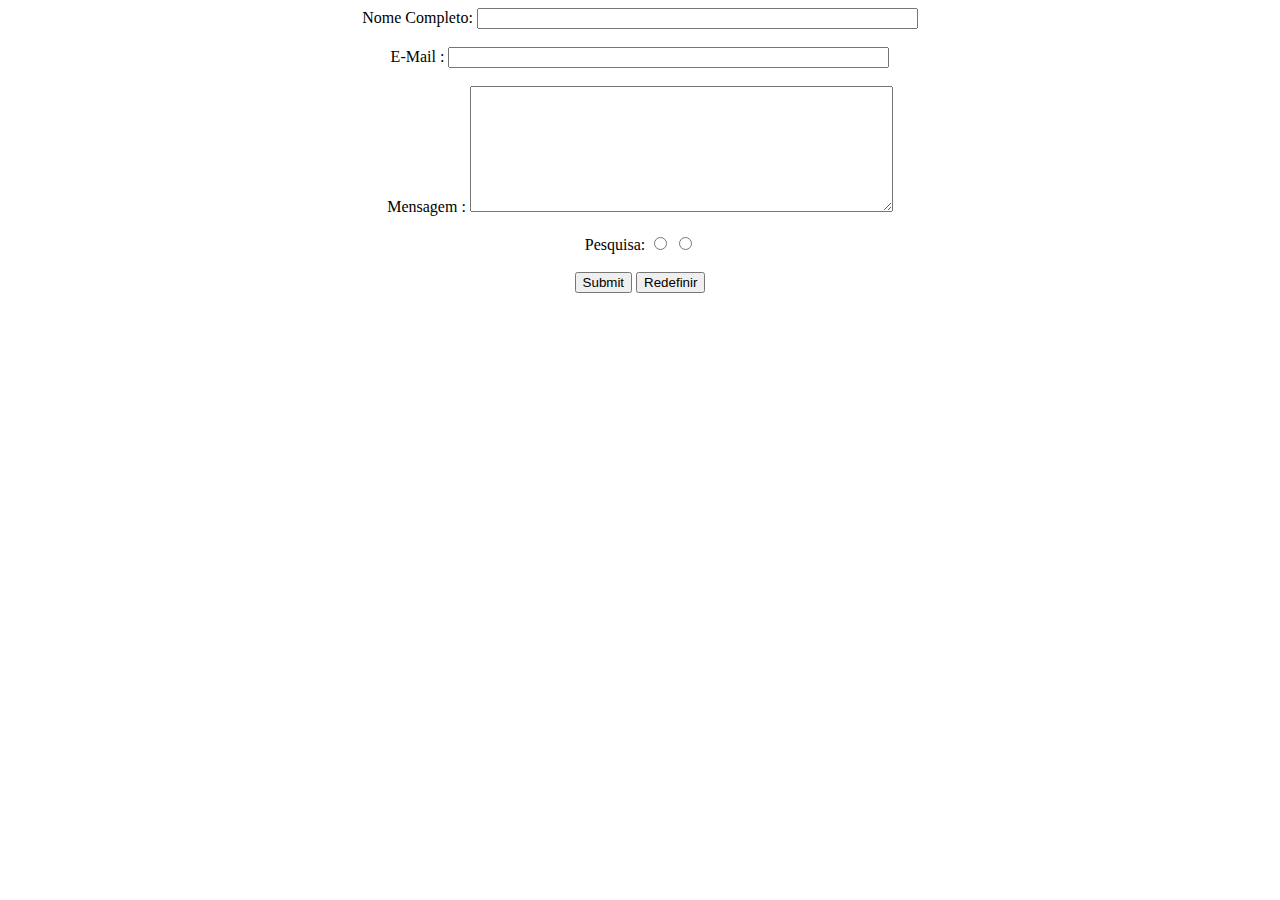
<file: Atividade14/index.html>
<!DOCTYPE html>
<html lang="en">

<head>
    <meta charset="UTF-8">
    <meta name="viewport" content="width=device-width, initial-scale=1.0">
    <meta http-equiv="X-UA-Compatible" content="ie=edge">
    <title>Document</title>
</head>

<body>

    <script>
        function validarDados() {

            // usando a posicao no formulario
            if (document.forms.formulario1.elements[0].value == "" || document.forms.formulario1.elements[0].length < 10) {
                alert("Preencha campo NOME corretamente!");
                document.forms.formulario1.elements[0].focus();
                return false;
            };

            // usando o nome no formulario
            if (document.forms.formulario1.elements["idEmail"].value == "" || document.forms.formulario1.elements["idEmail"].value.indexOf('@') == -1 || document.forms.formulario1.elements["idEmail"].value.indexOf('.') == -1) {
                alert("Preencha campo E-MAIL corretamente!");
                document.forms.formulario1.elements.idEmail.focus();
                return false;
            }

            //usando o nome no formulario  de maneira direta
            if (document.forms.formulario1.elements.idMensagem.value == "" || document.forms.formulario1.elements.idMensagem.value.length < 20) {
                alert("É necessario preencher o campo MENSAGEM com mais de 50 caracteres!");
                document.getElementById("idMensagem").focus();
                return false;
            }

            if(document.forms.formulario1.pesquisa[0].checked == true){
                alert("Que bom que você voltou a visitar esta página!")
            } else if (document.forms.formulario1.pesquisa[1].checked == true){
                alert("Volte sempre à está página")
            } else {
                alert("Escolha uma opção!")
                return false
            }
               

            return true;
        }
    </script>


    <form action="teste" method="POST" name="formulario1" id="formulario1" onsubmit="return validarDados();">

        <div id="principal" width=200 heigth=200 align=center>
            Nome Completo:
            <input name="idNome" type="text" id="idNome" size="52" maxlength="150">
            <br>
            <br> E-Mail :
            <input name="idEmail" type="email" id="idEmail" size="52" maxlength="150">
            <br>
            <br> Mensagem :
            <textarea name="idMensagem" cols="50" rows="8" id="idMensagem" value="" input></textarea>
            <br>
            <br>

            <div id="pesquisa">
                Pesquisa:
                <input name="pesquisa" type="radio" value="S">
                <input name="pesquisa" type="radio" value="N">
                <br>
            </div>

            <br>
            <input name="Submit" type="submit" form="formulario1" value="Submit">
            <input name="Reset" type="reset" form="formulario1" value="Redefinir">
        </div>
    </form>
</body>

</html>
</file>
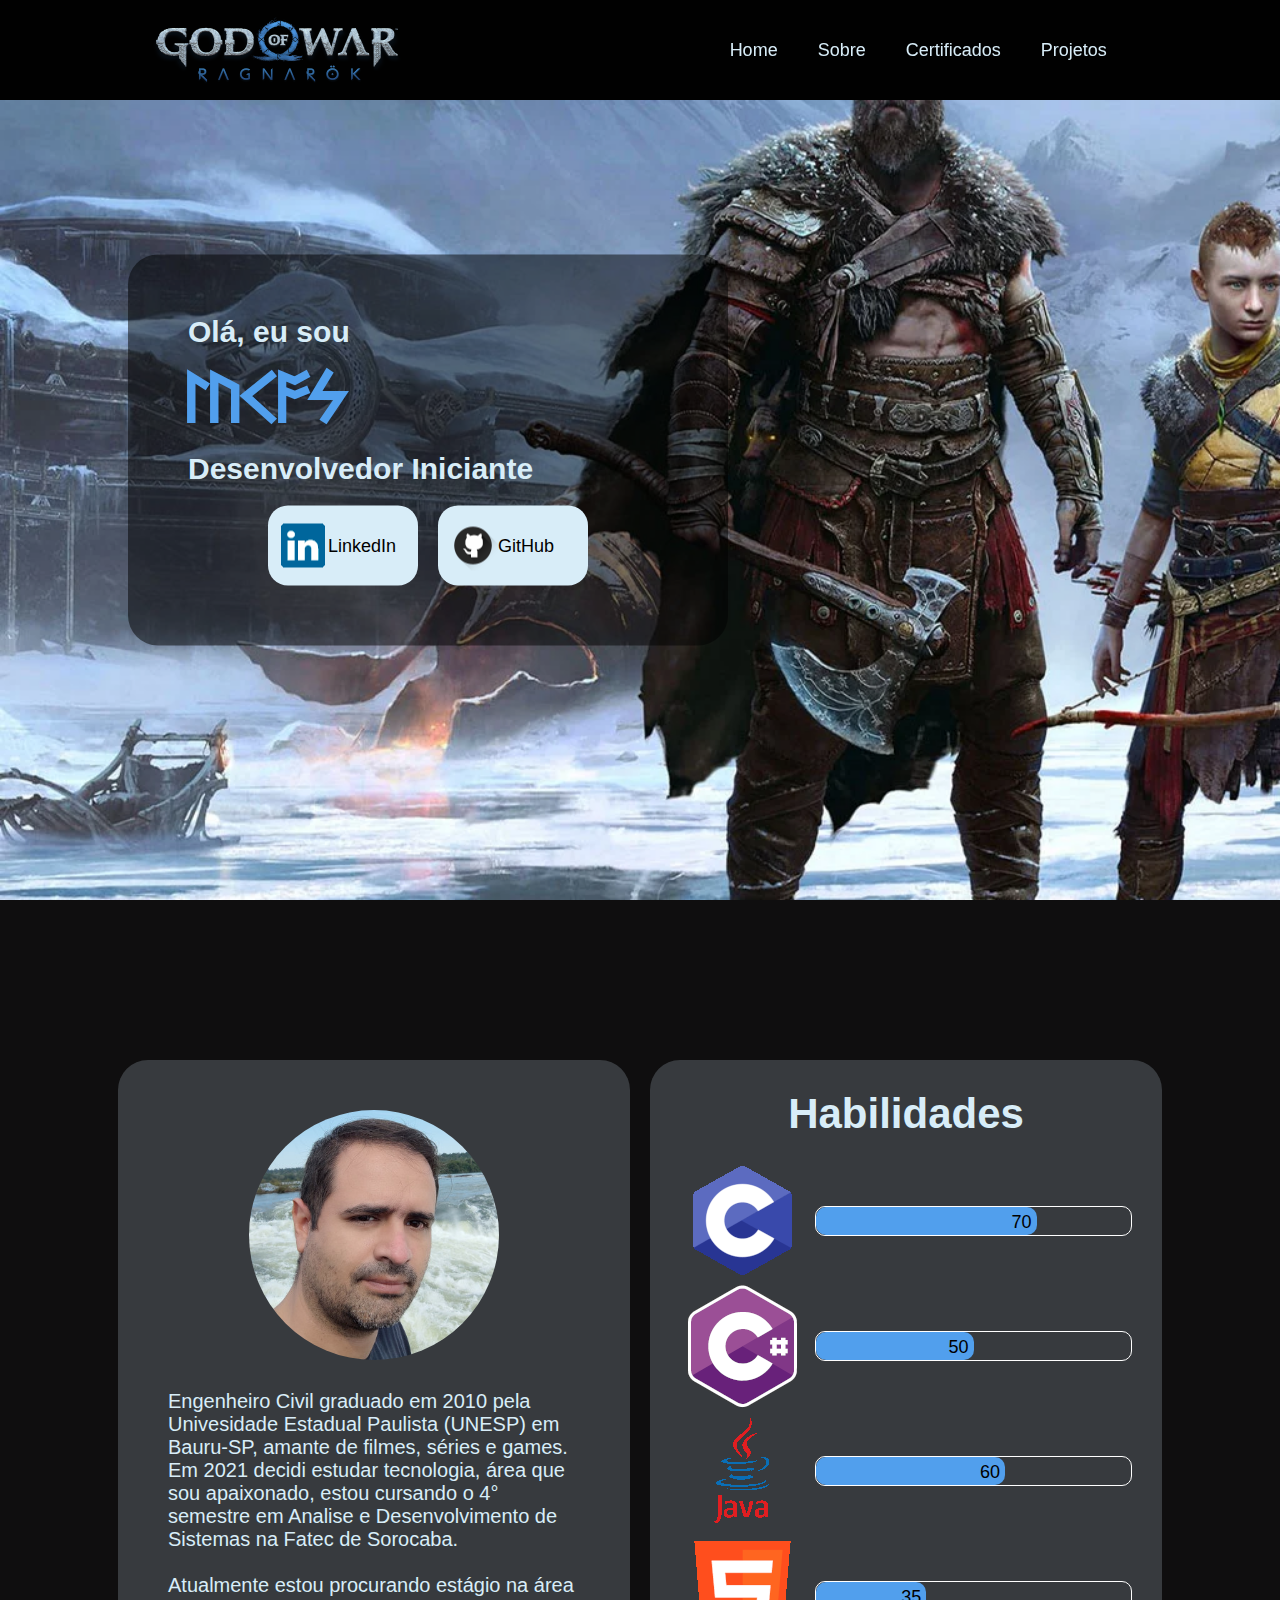
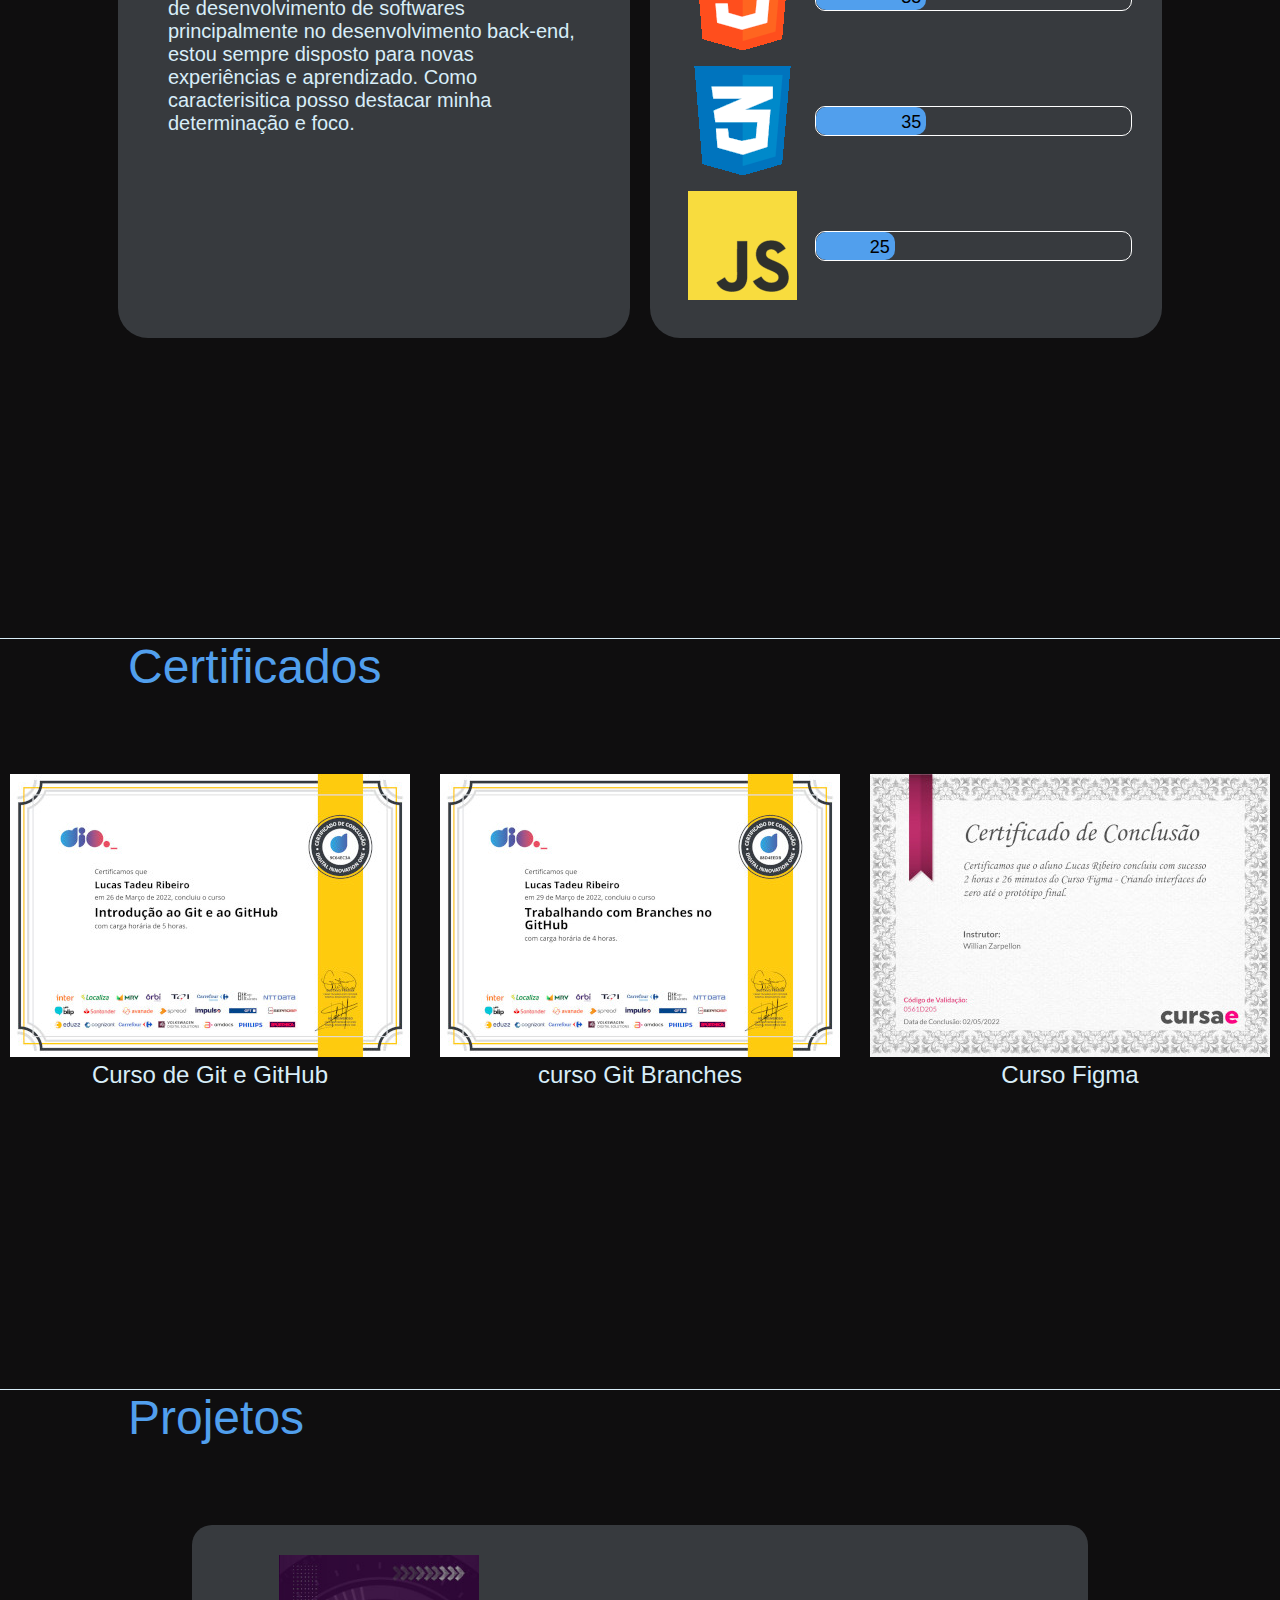
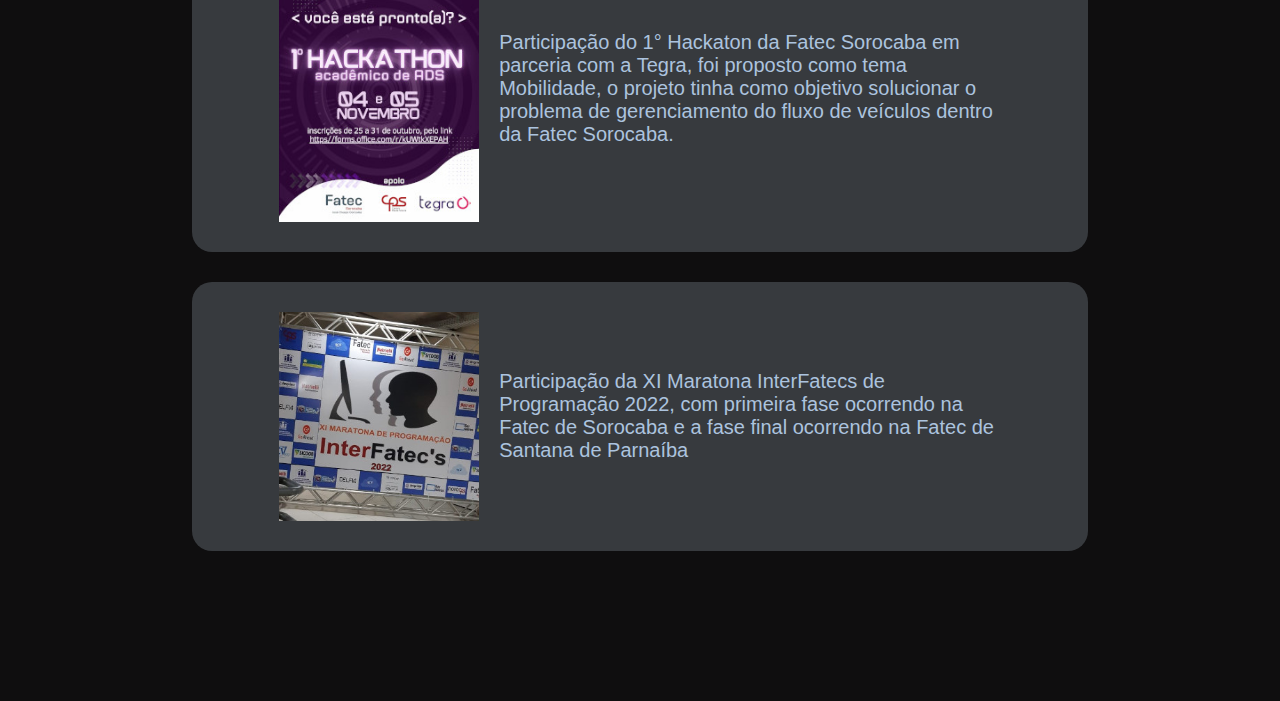
<file: Portifolio/index.html>
<!DOCTYPE html>
<html lang="pt-br">
<head>
    <meta charset="UTF-8">
    <meta name="viewport" content="width=device-width, initial-scale=1.0">
    <title>Lucas Tadeu Ribeiro</title>
    <link rel="stylesheet" href="./style.css">
    <script src="script.js" defer></script>
</head>
<body><a name="home"></a>
    <header class="cabecalho">
        <img src="./img/Logo.png" alt="logo">
        <div class="menu">
            <a class="menu-item" href="#home">Home</a>
            <a class="menu-item" href="#sobre" onclick="carregarBarra()">Sobre</a>
            <a class="menu-item" href="#certificados">Certificados</a>
            <a class="menu-item" href="#projetos">Projetos</a>
        </div>
    </header>
    <main class="principal">
        <section class="inicio">
            <div class="container">
                <h2 class=texto1>Olá, eu sou</h1>
                <h1>LUCAS</h1>
                <h2>Desenvolvedor Iniciante</h2>
                <div class="menu-botoes">
                    <button id="btnLinkedIn" class="botao"><img src="img/LinkedIn.png"></img>LinkedIn</button>
                    <button id="btnGitHub" class="botao"><img src="img/GitHub.png"></img>GitHub</button>
                </div>
            </div>
        </section>
        <a name="sobre"></a>
        <section class="sobre">
            <div class="perfil">
                <div class="foto"></div>
                <p>Engenheiro Civil graduado em 2010 pela Univesidade Estadual Paulista (UNESP) em Bauru-SP, amante de filmes, séries e games.
                    Em 2021 decidi estudar tecnologia, área que sou apaixonado, estou cursando
                    o 4° semestre em Analise e Desenvolvimento de Sistemas na Fatec de Sorocaba.<br><br>
                    Atualmente estou procurando estágio na área de desenvolvimento de softwares principalmente no desenvolvimento back-end, 
                    estou sempre disposto para novas experiências e aprendizado. Como caracterisitica posso destacar minha determinação e foco.</p>
            </div>
            <div class="habilidades">
                <h2>Habilidades</h2>
                <div class="barra-habilidade">
                    <img src="./img/logoC.png" alt="">
                    <div class="barra">
                        <div id="v1" class="valor">70</div>
                    </div>
                </div>
                <div class="barra-habilidade">
                    <img src="./img/logoCS.png" alt="">
                    <div class="barra">
                        <div id="v2" class="valor">50</div>
                    </div>
                </div>
                <div class="barra-habilidade">
                    <img src="./img/logoJava.png" alt="">
                    <div class="barra">
                        <div id="v3" class="valor">60</div>
                    </div>
                </div>
                <div class="barra-habilidade">
                    <img src="./img/logoHTML.png" alt="">
                    <div class="barra">
                        <div id="v4"class="valor">35</div>
                    </div>
                </div>
                <div class="barra-habilidade">
                    <img src="./img/logoCSS.png" alt="">
                    <div class="barra">
                        <div id="v5" class="valor">35</div>
                    </div>
                </div>
                <div class="barra-habilidade">
                    <img src="./img/logoJavascript.png" alt="">
                    <div class="barra">
                        <div id="v6" class="valor">25</div>
                    </div>
                </div>
            </div>
        </section>
        <a name="certificados"></a>
        <section class="certificados">
            <h2>Certificados</h2>
            <div class="conteudo">
                <div>
                    <img src="./img/Git-GitHub-M.jpg" alt="">
                    <h2>Curso de Git e GitHub</h2>
                </div>
                <div>
                    <img src="./img/GitHub-Branches-M.jpg" alt="">
                    <h2>curso Git Branches</h2>
                </div>
                <div>
                    <img src="./img/Figma-M.jpg" alt="">
                    <h2>Curso Figma</h2>
                </div>
            </div>
        </section>
        <a name="projetos"></a>
        <section class="projetos">
            <h2>Projetos</h2>
            <div class="projetos-container">
                <div class="projeto-item">
                    <img src="./img/Hackathon-M.jpg" alt="">
                    <p>Participação do 1° Hackaton da Fatec Sorocaba em parceria com a Tegra, foi proposto como tema Mobilidade,
                        o projeto tinha como objetivo solucionar o problema de gerenciamento do fluxo de veículos dentro da Fatec Sorocaba.</p>
                </div>
                <div class="projeto-item">
                    <img src="./img/Maratona-M.jpg" alt="">
                    <p>Participação da XI Maratona InterFatecs de Programação 2022, com primeira fase ocorrendo na Fatec de Sorocaba
                        e a fase final ocorrendo na Fatec de Santana de Parnaíba</p>
                </div>
            </div>
        </section>
    </main>
    <footer class="rodape">
    </footer>  
</body>
</html>
</file>
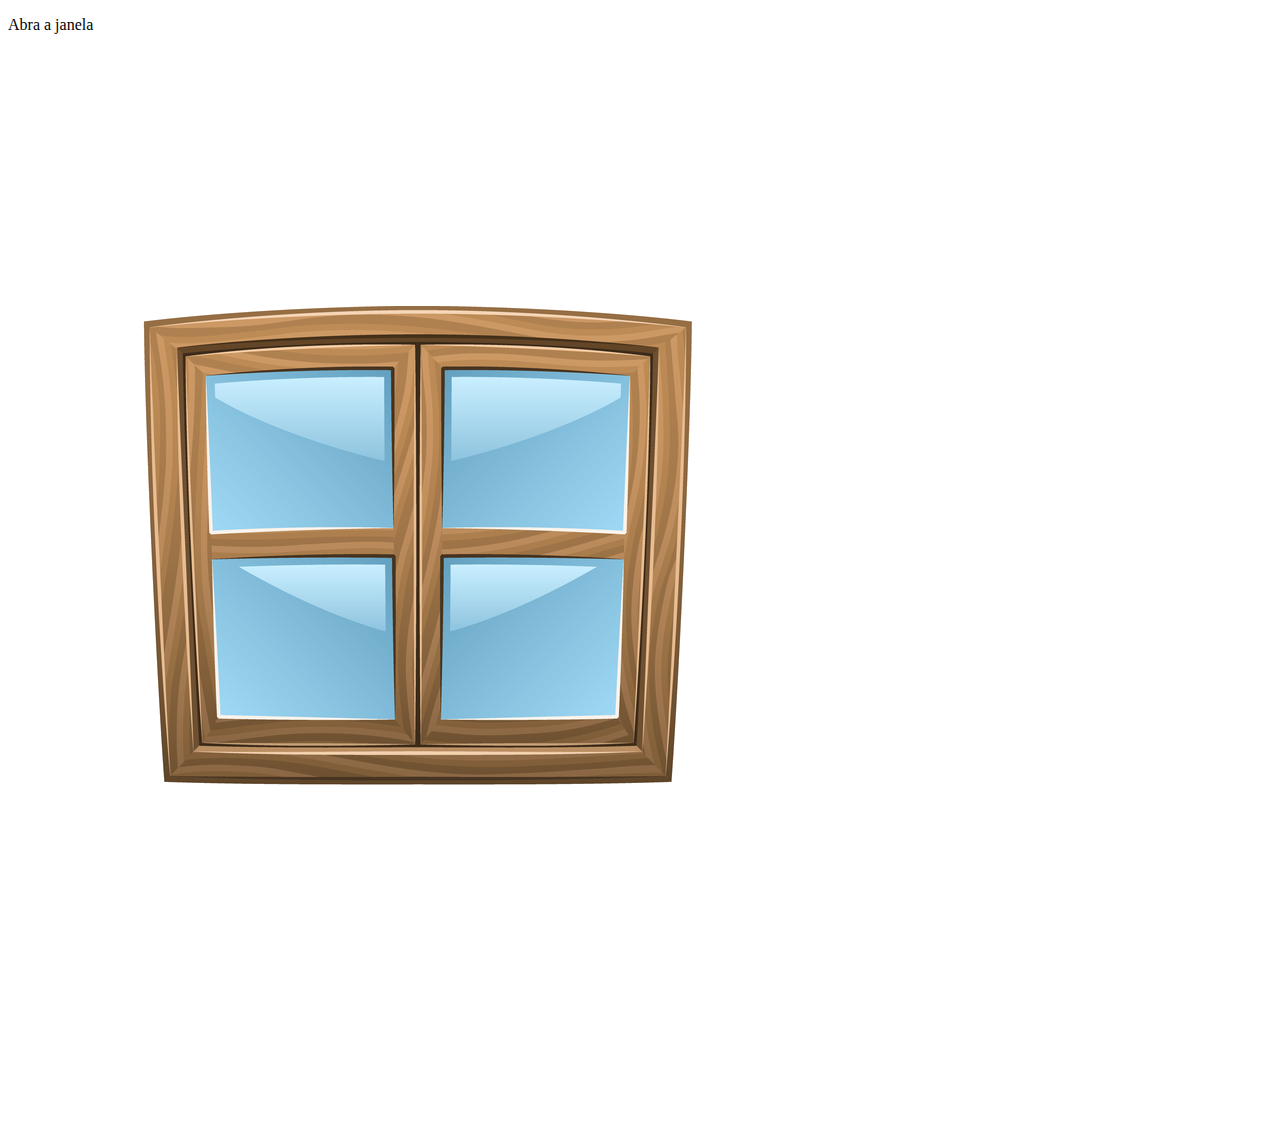
<file: Atividade12/Atividade12.html>
<!DOCTYPE html>
<html lang="en">
<head>
    <meta charset="UTF-8">
    <title>Atividade 12</title>
    <script src='script.js'></script>
</head>
<body>
    <div class= "conteiner">
        <p id="text">Abra a janela</p>
        <img src="janelafechada.png" onMouseOut="sair(this)" onMouseOver="abrir(this)" onClick="clicar(this)">
    </div>

    
</body>
</html>
</file>
<file: Portifolio/style.css>
@font-face{
    font-family: 'Runas';
    src: url(./fonts/FUTHA___.TTF);
    font-weight: normal;
    font-style: normal;
}

@import url('https://fonts.googleapis.com/css2?family=Roboto+Slab&family=Sarala&display=swap');

/*Paleta de Cores:
#519fed - azul
#d8edf8 - cinza claro
#0f0e0f - Preto
*/

* {
    margin: 0;
    padding: 0;
    box-sizing: border-box;
    text-decoration: none;
}

body {
    height: 2000px;
    background-color: #0f0e0f;
}

.cabecalho {
    position: fixed;
    height: 100px;
    width: 100%;
    background-color: rgba(0, 0, 0, .9);
    display: flex;
    align-items: center;
    justify-content: space-around;
    flex-wrap: wrap;
    overflow: hidden;
    z-index: 1;
}

.menu {
    display: flex;
    align-items: center;
    justify-content: space-between;
}

.menu-item {
    padding: 20px;
    font-family: 'Sarala', sans-serif;
    font-size: 18px;
    text-align: center;
    font-weight: 400;
    color: #d8edf8;
}

.menu-item:hover {
    background-color: #519fed;
}

.principal {
    padding-top: 100px;
}

.inicio {
    height: 90vh;
    padding-top: 220px;
    padding-bottom: 220px;
    display: flex;
    background-image: url(./img/Fundo.jpeg);
    background-size: cover;
    background-repeat: no-repeat;
    background-attachment: fixed;
    z-index: -1;
}

.container {
    position: absolute;
    top: 50%;
    transform: translate(0, -50%);
    margin-left: 10%;
    padding: 60px;
    width: 600px;
    min-width: 195px;
    background-color: rgba(0, 0, 0, .5);
    border-radius: 30px;
    display: flex;
    flex-direction: column;
    justify-content: center;
    gap: 20px;
    z-index: 0;
}

.container > h1 {
    font-family: 'Runas', 'Times New Roman', Times, serif;
    font-size: 60px;
    color: #519fed;
}

.container > h2 {
    font-family: 'Sarala', sans-serif;
    font-size: 30px;
    color: #d8edf8;
}


.menu-botoes {
    display: flex;
    flex-wrap: wrap;
    align-items: center;
    justify-content: center;
    gap: 20px;
}

.botao {
    height: 80px;
    width: 150px;
    padding: 10px;
    border: none;
    border-radius: 20px;
    font-family: 'Sarala', sans-serif;
    font-size: 18px;
    background-color: #d8edf8;
    display: flex;
    align-items: center;
    
}

.sobre {
    margin-top: 150px;
    padding-bottom: 150px;
    display: flex;
    align-items: top;
    justify-content: center;
    flex-wrap: wrap;
    gap: 20px;
}

.perfil {
    width: 40%;
    min-width: 400px;
    padding: 50px;
    background-color: rgba(216, 237, 248, .2);
    border-radius: 30px;
}

.foto {
    margin: auto;
    height: 250px;
    width: 250px;
    border-radius: 125px;
    background-image: url(./img/Foto_Perfil-M.jpg);
    background-size: 100%;
    background-repeat: no-repeat;
    background-position: center;
}

.perfil > p {
    margin-top: 30px;
    font-family: 'Sarala', sans-serif;
    font-size: 20px;
    color: #d8edf8;
}

.habilidades {
    width: 40%;
    min-width: 400px;
    padding: 30px;
    background-color: rgba(216, 237, 248, .2);
    border-radius: 30px;
}

.habilidades > h2 {
    margin-bottom: 20px;
    font-family: 'Sarala', sans-serif;
    font-size: 42px;
    text-align: center;
    color: #d8edf8;
}

.barra-habilidade {
    display: flex;
    align-items: center;
    justify-content: center;
    gap: 10px;
}

.barra {
    height: 30px;
    width: 600px;
    border: 1px solid white;
    border-radius: 10px;
}

.valor {
    height: 100%;
    padding: 5px;
    background-color: #519fed;
    border-radius: inherit;
    font-family: 'Sarala', sans-serif;
    font-size: 18px;
    font-weight: 400;
    text-align: right;
}

#v1 {
    max-width: 70%;
}

#v2 {
    max-width: 50%;
}

#v3 {
    max-width: 60%;
}

#v4 {
    max-width: 35%;
}

#v5 {
    max-width: 35%;
}

#v6 {
    max-width: 25%;
}

/*----------------------ANIMAÇÕES-----------------------------*/
@keyframes animacao{
    from{
        width: 0;
    }
    to{
        width: 100%;
    }
}

.animationCarregar{
    animation: animacao 3s linear;
}

.container > h1:hover{
    font-family: 'Sarala', sans-serif;
}

.botao:hover{
    transform: scale(1.1);
    transition: transform .2s linear;
}

.conteudo > div > img:hover {
    transform: scale(1.5);
    transition: transform .3s linear;
}

/*------------------------------------------------------------*/
.certificados {
    margin-top: 150px;
    padding-bottom: 150px;
    border-top: 1px solid #d8edf8;
    padding-bottom: 150px;
}

.certificados > h2 {
    margin-bottom: 80px;
    margin-left: 10%;
    font-family: 'Sarala', sans-serif;
    font-size: 48px;
    font-weight: 400;
    color: #519fed;
}
.conteudo {
    display: flex;
    align-items: center;
    justify-content: center;
    gap: 30px;
    flex-wrap: wrap;
}

.conteudo > img {
    width: 350px;
}

.conteudo > div > h2 {
    font-family: 'Sarala', sans-serif;
    font-size: 24px;
    font-weight: 200;
    text-align: center;
    color: #d8edf8;
}

.projetos {
    margin-top: 150px;
    margin-bottom: 150px;
    border-top: 1px solid #d8edf8;
    padding-bottom: 150px;
}

.projetos > h2 {
    margin-bottom: 80px;
    margin-left: 10%;
    font-family: 'Sarala', sans-serif;
    font-size: 48px;
    font-weight: 400;
    color: #519fed;
}

.projetos-container {
    display: flex;
    flex-direction: column;
    align-items: center;
    justify-content: center;
    gap: 30px;
}

.projeto-item {
    width: 70%;
    padding: 30px;
    background-color:  rgba(216, 237, 248, .2);
    border-radius: 20px;
    display: flex;
    align-items: center;
    justify-content: center;
    flex-wrap: wrap;
    gap: 20px;
}

.projeto-item > img {
    width: 200px;
}

.projeto-item > p {
    width: 60%;
    font-family: 'Sarala', sans-serif;
    font-size: 20px;
    font-weight: 200;
    color: #acc3de;
}

/*Responsividade*/
@media screen and (max-width: 700px) {
    .cabecalho > img {
        height: 50%;
    }

    .menu-item {
        padding: 10px;
    }

    .container {
        position: relative;
        padding: 30px;
        width: 80%;
        margin: auto;
    }

    .foto {
        height: 150px;
        width: 150px;
        border-radius: 75px;
    }

    .perfil {
        min-width: 260px;
        padding: 20px;
    }

    .perfil > p{
        margin-top: 10px;
        font-size: 12px;
    }

    .habilidades {
        min-width: 260px;
    }

    .habilidades > h2 {
        font-size: 30px;
    }

    .barra-habilidade > img {
        height: 50px;
        width: 50px;
    }

    .barra {
        height: 20px;
    }

    .valor {
        font-size: 9px;
    }

    .certificados > h2 {
        margin-bottom: 80px;
    }

    .conteudo > div > img {
        width: 220px;
    }

    .conteudo > div > h2 {
        font-size: 20px;
    }

    .projetos > h2 {
        margin-bottom: 80px;
    }

    .projeto-item {
        padding: 20px;
    }

    .projeto-item > img {
        height: 60%;
        width: 60%;
    }

    .projeto-item > p {
        font-size: 18px;
    }
}

@media screen and (max-width: 320px) {
    .menu-item {
        padding: 4px;
        font-size: .9em;
    }

    .container {
        padding: 20px;
    }

    .container > h1 {
        font-size: 45px;
    }

    .container > h2 {
        font-size: 20px;
        margin-bottom: 80px;
    }

    .botao {
        height: 50px;
        width: 120px;
    }

    .botao > img {
        height: 25px;
        width: 25px;
    }

    .foto {
        height: 100px;
        width: 100px;
        border-radius: 50px;
    }

    .perfil {
        min-width: 200px;
    }

    .perfil > p{
        margin-top: 10px;
    }

    .habilidades {
        min-width: 200px;
    }

    .habilidades > h2 {
        font-size: 24px;
    }

    .barra-habilidade {
        flex-direction: column;
    }

    .barra {
        width: 180px;
    }

    .valor {
        font-size: 11px;
    }

    .certificados > h2 {
        margin-bottom: 40px;
        font-size: 30px;
    }

    .conteudo > div > img {
        width: 180px;
    }

    .conteudo > div > h2 {
        font-size: 18px;
    }

    .projetos > h2 {
        font-size: 36px;
        margin-bottom: 60px;
    }
    
    .projeto-item {
        padding: 10px;
    }

    .projeto-item > img {
        height: 80%;
        width: 80%;
    }

    .projeto-item > p {
        font-size: 14px;
    }
}
</file>
